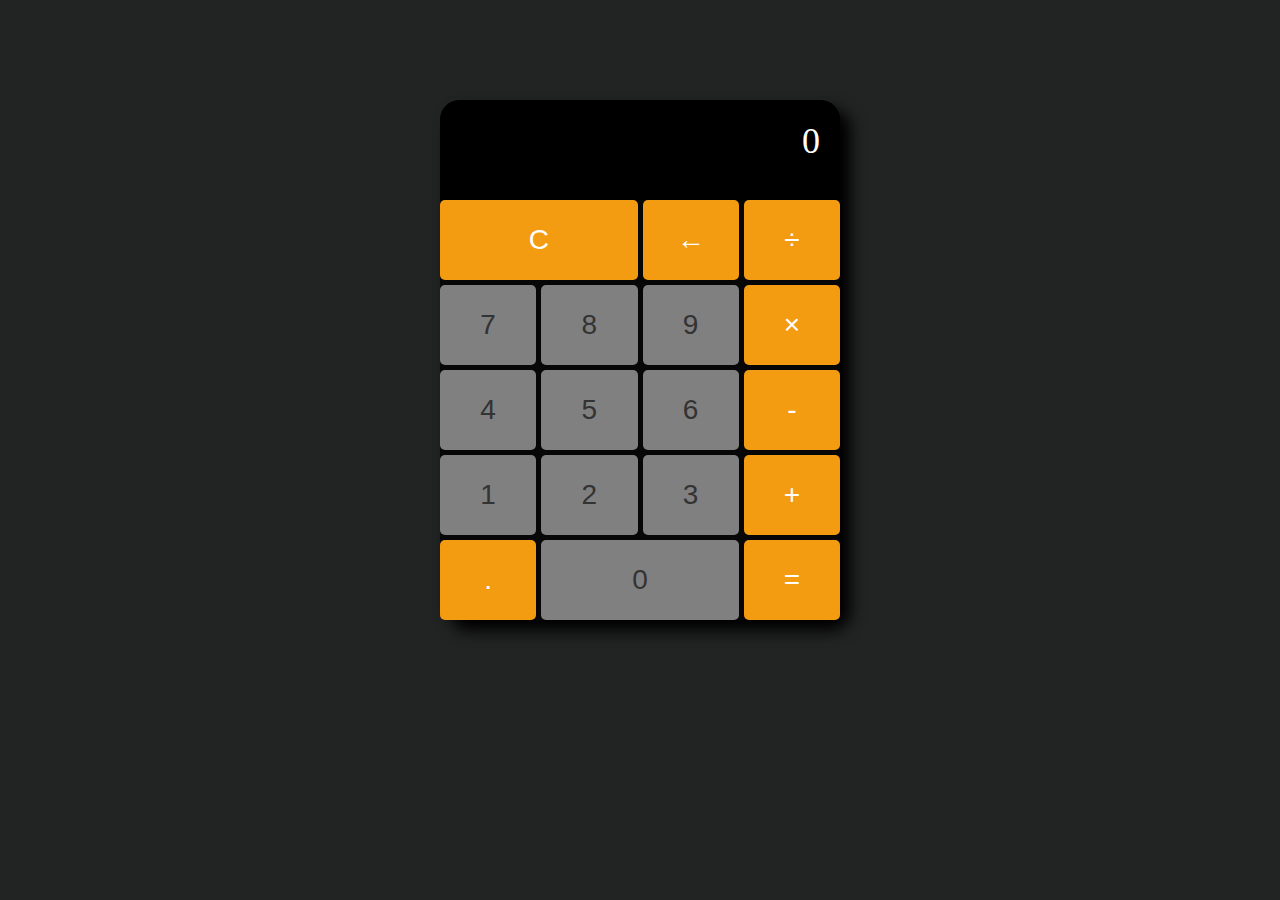
<file: Calculator/index.html>
<!DOCTYPE html>
<html lang="en">
<head>
<meta charset="UTF-8">
<meta name="viewport" content="width=device-width, initial-scale=1.0">
<title>Calculator</title>
<link rel="stylesheet" href="styles.css">
</head>
<body>
  <div id="calculator">
    <div class="display">0</div>
    <div class="buttons">
      <button class="operator" value="clear">C</button>
      <button class="operator" value="backspace">&larr;</button>
      
      <button class="operator" value="/">&divide;</button>
      <button value="7">7</button>
      <button value="8">8</button>
      <button value="9">9</button>
      <button class="operator" value="*">&times;</button>
      <button value="4">4</button>
      <button value="5">5</button>
      <button value="6">6</button>
      <button class="operator" value="-">-</button>
      <button value="1">1</button>
      <button value="2">2</button>
      <button value="3">3</button>
      <button class="operator" value="+">+</button>
      
      <button value="0">0</button>
      <button class="operator" value=".">.</button>
      <button class="operator" value="=">=</button>
    </div>
  </div>
<script src="script.js"></script>
</body>
</html>
</file>
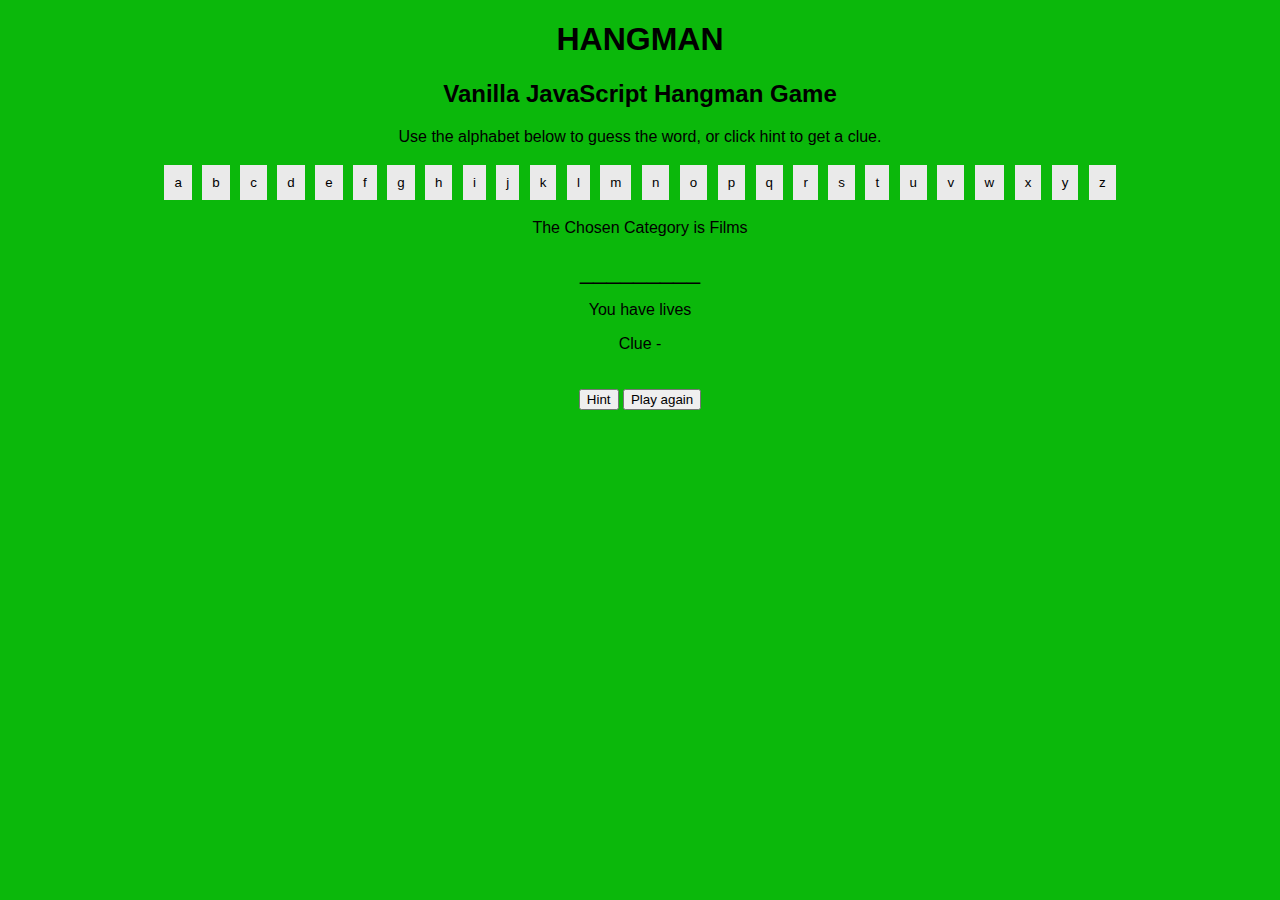
<file: hangman/index.html>
<!DOCTYPE html>
<html lang="en">
<head>
<meta charset="UTF-8">
<title>Hangman Game</title>
<link rel="stylesheet" href="styles.css">
</head>
<body>
    <h1>HANGMAN</h1>
    <h2>Vanilla JavaScript Hangman Game</h2>
    <p>Use the alphabet below to guess the word, or click hint to get a clue.</p>

    <div id="alphabet">
        <!-- Buttons for each letter will be generated by JavaScript -->
    </div>

    <p id="category">The Chosen Category is Films</p>

    <div id="hold">
        <!-- The underscores for the letters of the word will be generated by JavaScript -->
    </div>

    <p>You have <span id="mylives"></span> lives</p>
    <p id="clue">Clue - <span></span></p>

    <button id="hint">Hint</button>
    <button id="reset">Play again</button>

    <script src="script.js"></script>
</body>
</html>
</file>
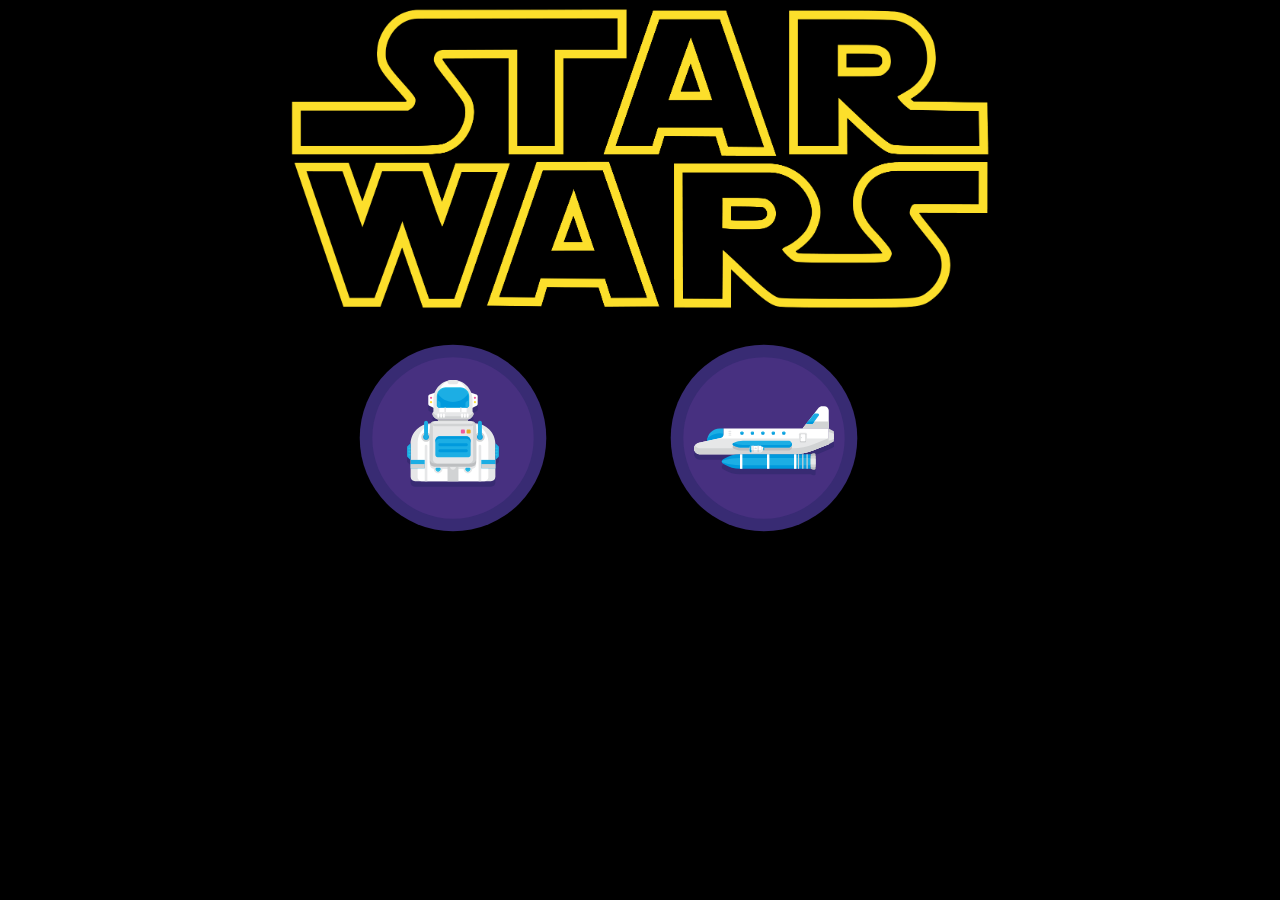
<file: Homework Class 4/index.html>
<!DOCTYPE html>
<html lang="en">
<head>
    <meta charset="UTF-8">
    <meta name="viewport" content="width=device-width, initial-scale=1.0">
    <link rel="stylesheet" type="text/css" href="styles.css">
    <title>Document</title>
</head>
<body>

    <div id="logoContainer">
        <img src="img/logo.png" alt="Logo">
    </div>

 
    <div id="buttonContainer">
        <div id="fetchaButtonContainerPeople">
            <button id="fetchButtonPeople"><img src="img/cosmonaut.svg" alt="Cosmonaut"> People Info</button>
        </div>
        <div id="fetchButtonContainerShips">
            <button id="fetchButtonShips"><img src="img/rocket.svg" alt="Rocket"> Ships Info</button>
        </div>
    </div>

    <!-- ===========People Data============= -->
    <table id="peopleTable" style="display: none;">
        <thead>
            <tr>
                <th>Name</th>
                <th>Height (cm)</th>
                <th>Mass (kg)</th>
                <th>Gender</th>
                <th>Birth Year</th>
                <th>Appearances</th>
            </tr>
        </thead>
        <tbody id="peopleTableBody"></tbody>
    </table>

    <div id="navigationButtonContainerPeople" style="display: none;">
        <button id="nextButtonPeople">NEXT 10</button>
        <button id="prevButtonPeople">PREVIOUS 10</button>
    </div>

    <!--================ Ships Data================== -->
    <table id="shipsTable" style="display: none;">
        <thead>
            <tr>
                <th>Name</th>
                <th>Model</th>
                <th>Manufacturer</th>
                <th>Cost</th>
                <th>People Capacity</th>
                <th>Class</th>
            </tr>
        </thead>
        <tbody id="shipsTableBody"></tbody>
    </table>

    <div id="navigationButtonContainerShips" style="display: none;">
        <button id="nextButtonShips">NEXT 10</button>
        <button id="prevButtonShips">PREVIOUS 10</button>
    </div>

    <script src="script.js"></script>
</body>
</html>
</file>
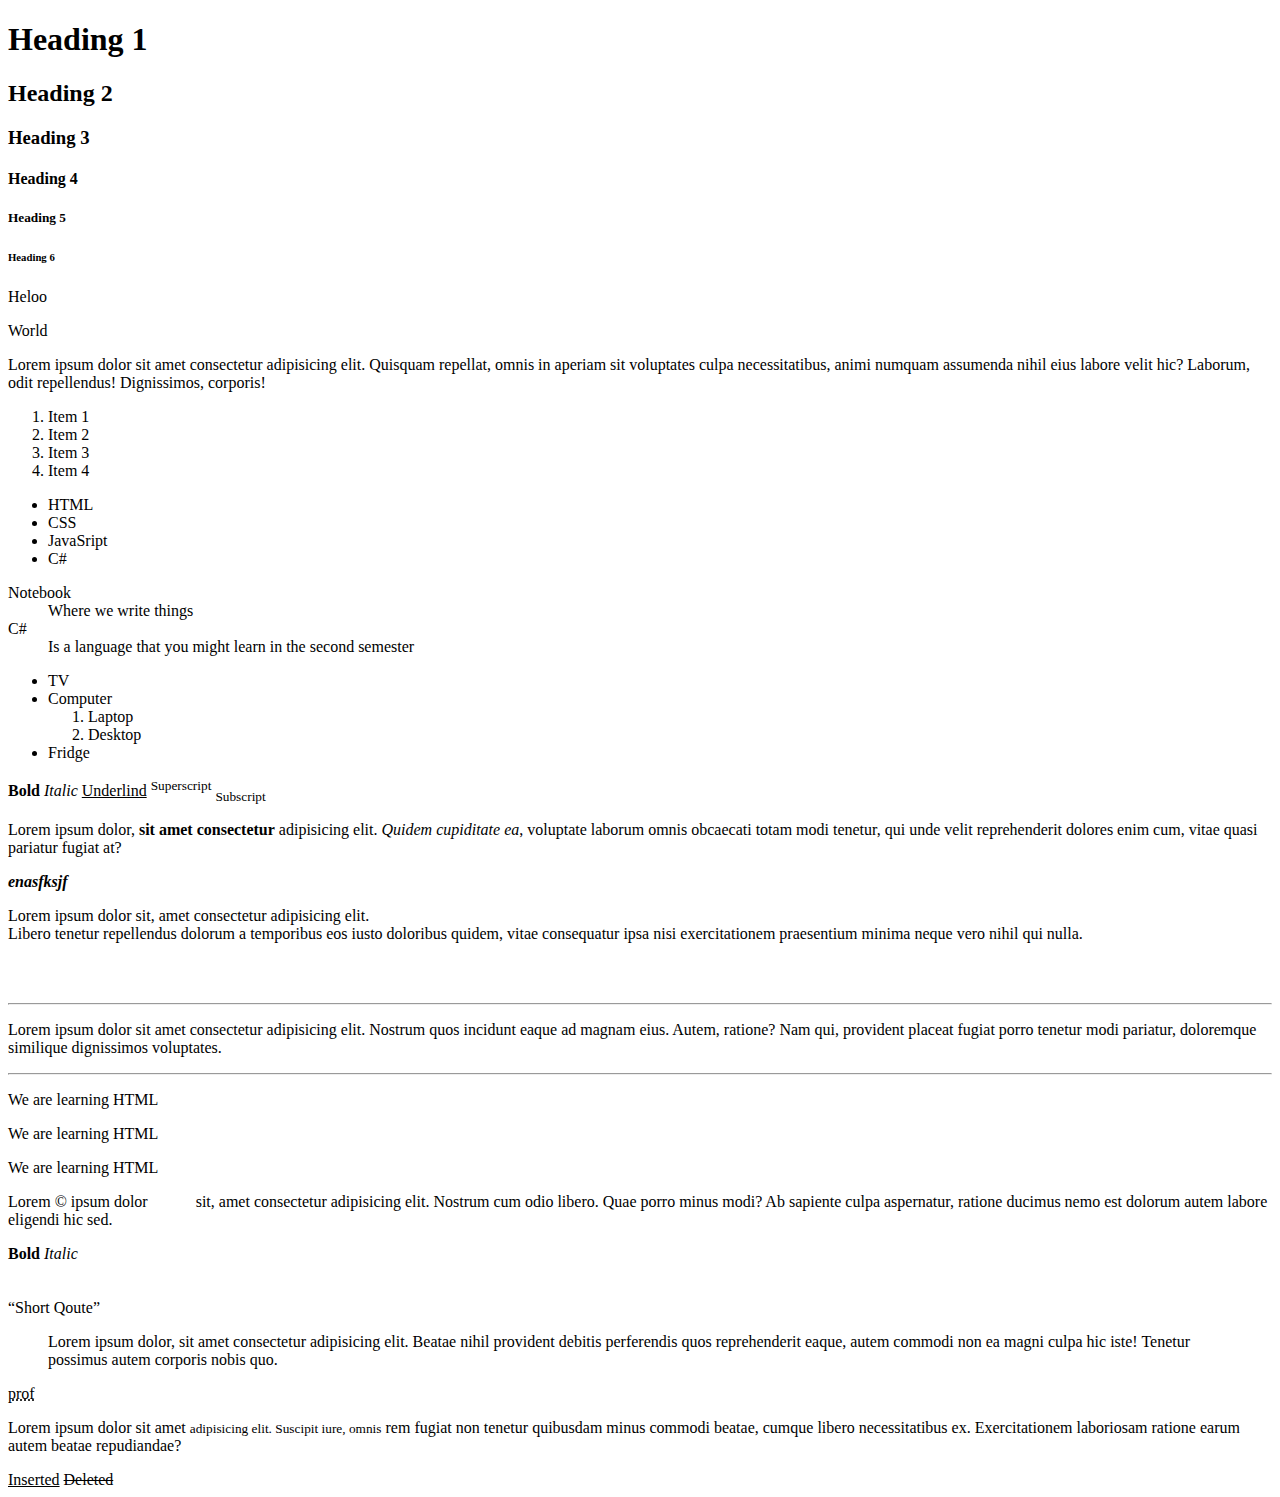
<file: Class 2/demoCode.html>
<!DOCTYPE html>
<html lang="en">
<head>
    <meta charset="UTF-8">
    <meta name="viewport" content="width=device-width, initial-scale=1.0">
    <title>Structural and semantic markap</title>
</head>
<body>
    <!--Headings-->
    <h1>Heading 1</h1>
    <h2>Heading 2</h2>
    <h3>Heading 3</h3>
    <h4>Heading 4</h4>
    <h5>Heading 5</h5>
    <h6>Heading 6</h6>

    <!-- Paragraph-->
    <!--Paragraps always start in new line-->
    <p>Heloo</p>
    <p>World</p>
    <p>Lorem ipsum dolor sit amet consectetur adipisicing elit. Quisquam repellat, omnis in aperiam sit voluptates culpa necessitatibus, animi numquam assumenda nihil eius labore velit hic? Laborum, odit repellendus! Dignissimos, corporis!</p>
   
   <!--Ordered List-->
    <ol>
        <li>Item 1</li>
        <li>Item 2</li>
        <li>Item 3</li>
        <li>Item 4</li>
    </ol>
    
    <!--Unordered List-->
    <ul>
        <li>HTML</li>
        <li>CSS</li>
        <li>JavaSript</li>
        <li>C#</li>
    </ul>

    <!--Description List-->
    <dl>
        <!--<dt> is the term name-->
        <dt>Notebook</dt>
        <!--<DD> is the Description of the Term name above-->
        <dd>Where we write things</dd>   
        
        <dt>C#</dt>
        <dd>Is a language that you might learn in the second semester</dd>
    </dl>

    <!--Nested List - We can have a list inside a list (Ordered or Unordered)-->
    <ul>
        <li>TV</li>
        <li>Computer</li>
            <ol>
                <li>Laptop</li>
                <li>Desktop</li>
            </ol>
        <li>Fridge</li>
    </ul>

    <!--Inline Text Formating-->

    <b>Bold</b>
    <i>Italic</i>
    <u>Underlind</u>
    <sup>Superscript</sup>
    <sub>Subscript</sub>

    <p>Lorem ipsum dolor, <b>sit amet consectetur</b> adipisicing elit. <i>Quidem cupiditate ea</i>, voluptate laborum omnis obcaecati totam modi tenetur, qui unde velit reprehenderit dolores enim cum, vitae quasi pariatur fugiat at?</p>

    <b><i>enasfksjf</i></b>

    <!--Creating Line Breaks and Horisontal Rules-->

    <p>Lorem ipsum dolor sit, amet consectetur adipisicing elit. <br/> Libero tenetur repellendus dolorum a temporibus eos iusto doloribus quidem, vitae consequatur ipsa nisi exercitationem praesentium minima neque vero nihil qui nulla.  </p>
    <br/><br/><hr/>
    <p>Lorem ipsum dolor sit amet consectetur  adipisicing elit. Nostrum quos incidunt eaque ad magnam eius. Autem, ratione? Nam qui, provident placeat fugiat porro tenetur modi pariatur, doloremque similique dignissimos voluptates.</p>
    <hr/>

    <!--White Space-->
    <p>We are learning HTML</p>
    <p>We are learning HTML                 </p>
    <p>We are learning 
        HTML
        </p>
    

    <!--Leaving more than one white space with &nbsp;-->
        <p>Lorem 	&#169; ipsum dolor &nbsp;&nbsp;&nbsp;&nbsp;&nbsp;&nbsp;&nbsp;&nbsp;&nbsp;&nbsp; sit, amet consectetur adipisicing elit. Nostrum cum odio libero. Quae porro minus modi? Ab sapiente culpa aspernatur, ratione ducimus nemo est dolorum autem labore eligendi hic sed.</p>

        <!--Semantic Tags-->

    <strong>Bold</strong>
    <em>Italic</em>
    <br/>
    <br/>
    <br/>
    <!--Qutation marks withg <blockquote> and <q>-->
        <q>Short Qoute</q>
        <blockquote cite="google.com">Lorem ipsum dolor, sit amet consectetur adipisicing elit. Beatae nihil provident debitis perferendis quos reprehenderit eaque, autem commodi non ea magni culpa hic iste! Tenetur possimus autem corporis nobis quo.</blockquote>

        <!--Abbriviation-->

        <abbr title="Profersor">prof</abbr>

        <!--Small text-->
        <p>Lorem ipsum dolor sit amet <small>adipisicing elit. Suscipit iure, omnis</small>  rem fugiat non tenetur quibusdam minus commodi beatae, cumque libero necessitatibus ex. Exercitationem laboriosam ratione earum autem beatae repudiandae?</p>


        <!--Inserted and deelted text-->
        <ins>Inserted</ins>
        <del>Deleted</del>



</body>
</html>
</file>
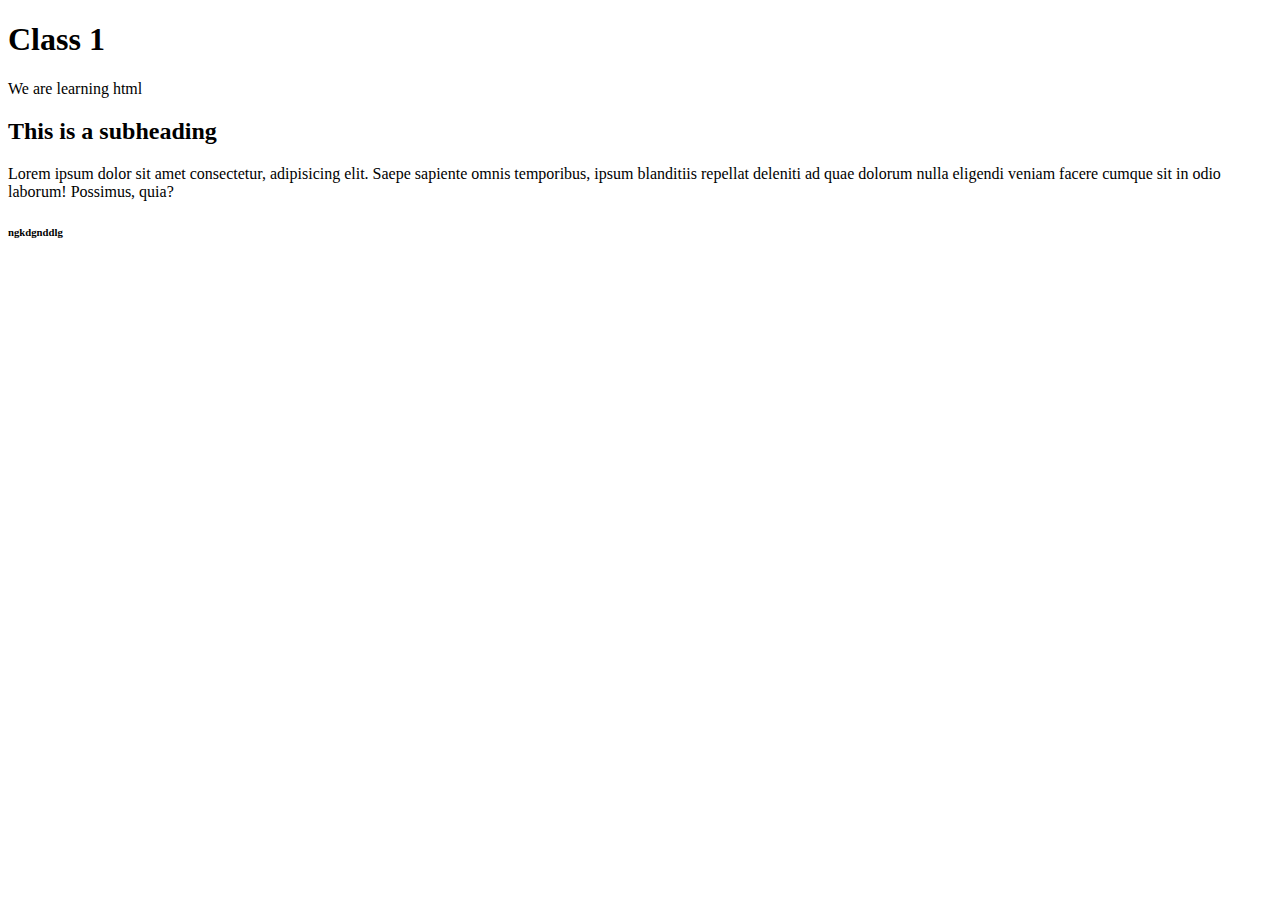
<file: Class 2/excercise1.html>
<!DOCTYPE html>
<html>
    <head>
        <title>HTML Structure</title>
    </head>
    <body>
        <!--This is the main title-->
        <h1>Class 1</h1>
        <p>We are learning html</p>
        
        <h2>This is a subheading</h2>
        <!--this is an lorem iipsum is done by typing lorem and tab-->
        <p>
            Lorem ipsum dolor sit amet consectetur, adipisicing elit. Saepe sapiente omnis temporibus, ipsum blanditiis repellat deleniti ad quae dolorum nulla eligendi veniam facere cumque sit in odio laborum! Possimus, quia?
        </p>
        <h6>ngkdgnddlg</h6>
    </body>
</html>
</file>
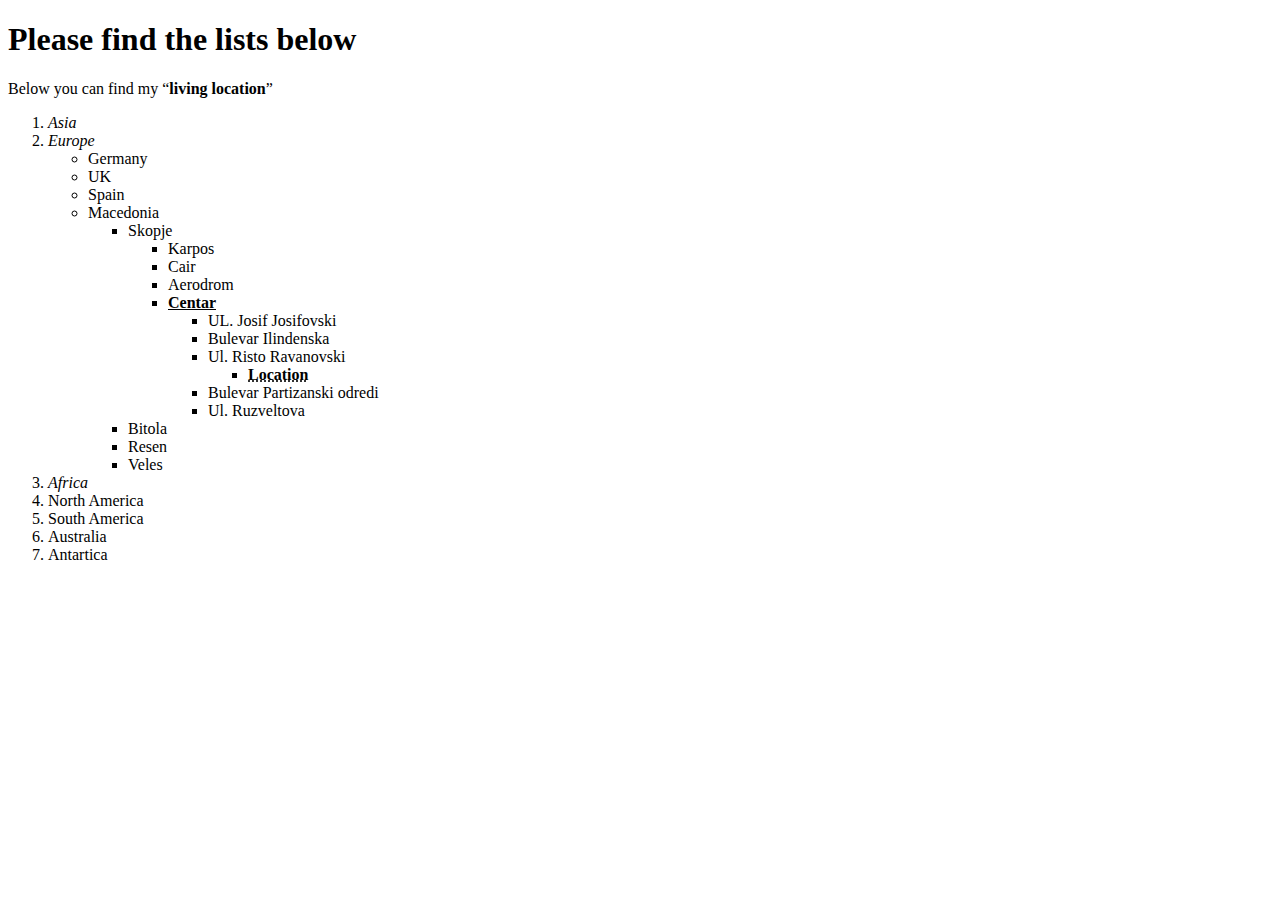
<file: Class 2/HomeworkLists.html>
<!DOCTYPE html>
<html lang="en">
<head>
    <meta charset="UTF-8">
    <meta name="viewport" content="width=device-width, initial-scale=1.0">
    <title>Homework</title>
</head>
<body>
    <h1>Please find the lists below</h1>
    <p>Below you can find my <q><b>living location</b></q></p>
    <ol>
        <li><em>Asia</em></li>
        <li><em>Europe</em></li>
            <ul>
                <li>Germany</li>
                <li>UK</li>
                <li>Spain</li>
                <li>Macedonia</li>
                    <ul>
                        <li>Skopje</li>
                            <ul>
                                <li>Karpos</li>
                                <li>Cair</li>
                                <li>Aerodrom</li>
                                <li><u><strong>Centar</strong></u></li>
                                    <ul>
                                        <li>UL.&nbsp;Josif Josifovski</li>
                                        <li>Bulevar Ilindenska</li>
                                        <li>Ul.&nbsp;Risto Ravanovski</li>
                                            <ul>
                                                <li><strong><abbr title="This is where I live">Location</abbr></strong></li>
                                            </ul>
                                        <li>Bulevar Partizanski odredi</li>
                                        <li>Ul.&nbsp;Ruzveltova</li>



                                    </ul>
                            </ul>
                        <li>Bitola</li>
                        <li>Resen</li>
                        <li>Veles</li>



                    </ul>
            </ul>
        <li><em>Africa</em></li>
        <li>North America</li>
        <li>South America</li>
        <li>Australia</li>
        <li>Antartica</li>
    </ol>  
</body>
</html>
</file>
<file: Calculator/styles.css>
body {
  background-color: #222423;
}

#calculator {
  width: 400px; /* Adjust the width as needed */
  height: auto; /* Height can be automatic to accommodate the content */
  margin: 100px auto;
  background-color: #070707;
  color: #fff;
  border-radius: 20px;
  box-shadow: 10px 10px 15px .1px black;
}

.display {
  width: 100%;
  height: 100px; /* Adjust the height as needed */
  background-color: #000;
  font-size: 36px;
  text-align: right;
  padding: 20px;
  box-sizing: border-box;
  border-top-right-radius: 20px;
  border-top-left-radius: 20px;
  color: #fff;
}

.buttons {
  display: grid;
  grid-template-columns: repeat(4, 1fr); /* 4 columns */
  grid-template-rows: repeat(5, 1fr); /* 5 rows */
  grid-gap: 5px;
  padding: 0px;
}

button {
  width: 100%;
  height: 80px;
  font-size: 28px;
  background-color: #808080; /* Gray background for number buttons */
  color: #333;
  border-radius: 5px;
  border: none;
  cursor: pointer;
}

.operator {
  background-color: #f39c12; /* Orange background for operator buttons */
  color: #fff;
}

button[value="0"] {
  grid-column: 2 / 4; /* Span 2 columns for the 0 button */
}

button[value="."] {
  grid-column: 1; /* Place the . button in the third column */
  grid-row: 5; /* Place the . button in the fifth row */
}

button[value="="] {
  grid-column: 4; /* Place the = button in the fourth column */
  grid-row: 5; /* Span 2 rows for the = button */
}

button[value="+"] {
  grid-column: 4; /* Place the = button in the fourth column */
  grid-row: 4; /* Span 2 rows for the = button */
}

button[value="-"] {
  grid-column: 4; /* Place the = button in the fourth column */
  grid-row: 3; /* Span 2 rows for the = button */
}

button[value="*"] {
  grid-column: 4; /* Place the = button in the fourth column */
  grid-row: 2; /* Span 2 rows for the = button */
}

button[value="/"] {
  grid-column: 4; /* Place the = button in the fourth column */
  grid-row: 1; /* Span 2 rows for the = button */
}

button[value="clear"] {
  grid-column: 1 / span 2;; /* Place the = button in the fourth column */
    grid-row: 1; /* Stay in the first row */

}

button[value="backspace"] {
  grid-column: 3; /* Place the = button in the fourth column */
  grid-row: 1; /* Span 2 rows for the = button */
}





/* Adjust the grid placement for 7, 4, 1 buttons */
button[value="7"] {
  grid-column: 1; /* Place the 7 button in the first column */
  grid-row: 2; /* Place the 7 button in the second row */
}

button[value="4"] {
  grid-column: 1; /* Place the 4 button in the first column */
  grid-row: 3; /* Place the 4 button in the third row */
}

button[value="1"] {
  grid-column: 1; /* Place the 1 button in the first column */
  grid-row: 4; /* Place the 1 button in the fourth row */
}

/* Adjust the grid placement for 8, 5, 2 buttons */
button[value="8"] {
  grid-column: 2; /* Place the 8 button in the second column */
  grid-row: 2; /* Place the 8 button in the second row */
}

button[value="5"] {
  grid-column: 2; /* Place the 5 button in the second column */
  grid-row: 3; /* Place the 5 button in the third row */
}

button[value="2"] {
  grid-column: 2; /* Place the 2 button in the second column */
  grid-row: 4; /* Place the 2 button in the fourth row */
}

button[value="9"] {
  grid-column: 3; /* Place the 2 button in the second column */
  grid-row: 2; /* Place the 2 button in the fourth row */
}

button[value="6"] {
  grid-column: 3; /* Place the 2 button in the second column */
  grid-row: 3; /* Place the 2 button in the fourth row */
}

button[value="3"] {
  grid-column: 3; /* Place the 2 button in the second column */
  grid-row: 4; /* Place the 2 button in the fourth row */
}
</file>
<file: hangman/styles.css>
/* styles.css */

body {
  font-family: 'Arial', sans-serif;
  background-color: #0bb80b;
  text-align: center;
}

#alphabet button {
  margin: 3px;
  padding: 10px;
  border: none;
  background-color: #eaeaea;
  cursor: pointer;
}

#alphabet button.correct {
  background-color: #a4dca4;
}

#alphabet button.incorrect {
  background-color: #e9a6a6;
}

#hold {
  margin-top: 20px;
  font-size: 24px;
}

#mylives {
  color: red;
}

#hint {
  margin-top: 20px;
}

#reset {
  margin-top: 20px;
}
</file>
<file: Homework Class 4/styles.css>
body {
    background-color: black;
    color: yellow;
}

/* Logo styling */
#logoContainer {
    text-align: center;
    margin-bottom: 20px;
}

#logoContainer img {
    max-width: 700px;
    height: auto;
}

/* Image Container styling */
.image-container {
    display: flex;
    justify-content: center;
    align-items: center;
    gap: 20px;
}

.image-container img {
    /* Adjust as needed */
    width: 100px; /* Example size */
    height: auto;
}

/* Button Container styling */
#buttonContainer {
    display: flex;
    justify-content: center;
    gap: 20px;
    margin-bottom: 20px;
}

/* Data and header color styling */
table {
    color: white;
  
  
    color: white; 
    width: 80%; /* Adjust the width as necessary */
    margin: 0 auto; /* Centers the table horizontally */
    border-collapse: separate; /* Use separate border spacing */
    border-spacing: 20px; /* Adjust the space between cells */
}

th {
    color: yellow;
    padding: 10px; /* Adjust the padding inside cells */
    text-align: center;
}

/* Button styling */
button {
    background-color: black;
    padding: 5px 10px;
    cursor: pointer;
    border: none; /* This will remove the border */
    outline: none; 
}

button img {
    max-width: 200px; /* Adjust as needed */
}

/* Navigation buttons */
#navigationButtonContainerShips button,
#navigationButtonContainerPeople button {
    color: yellow; /* Text color for buttons */
    background-color: #000000; /* Optional: Change background color as needed */
    border: 1px solid yellow; /* Optional: Add a yellow border */
    padding: 10px 20px; /* Add some padding */
    margin: 5px; /* Add some margin */
    cursor: pointer; /* Change cursor to pointer on hover */
}





/* Optional: Center images vertically within buttons */
button img {
    vertical-align: middle;
}
</file>
